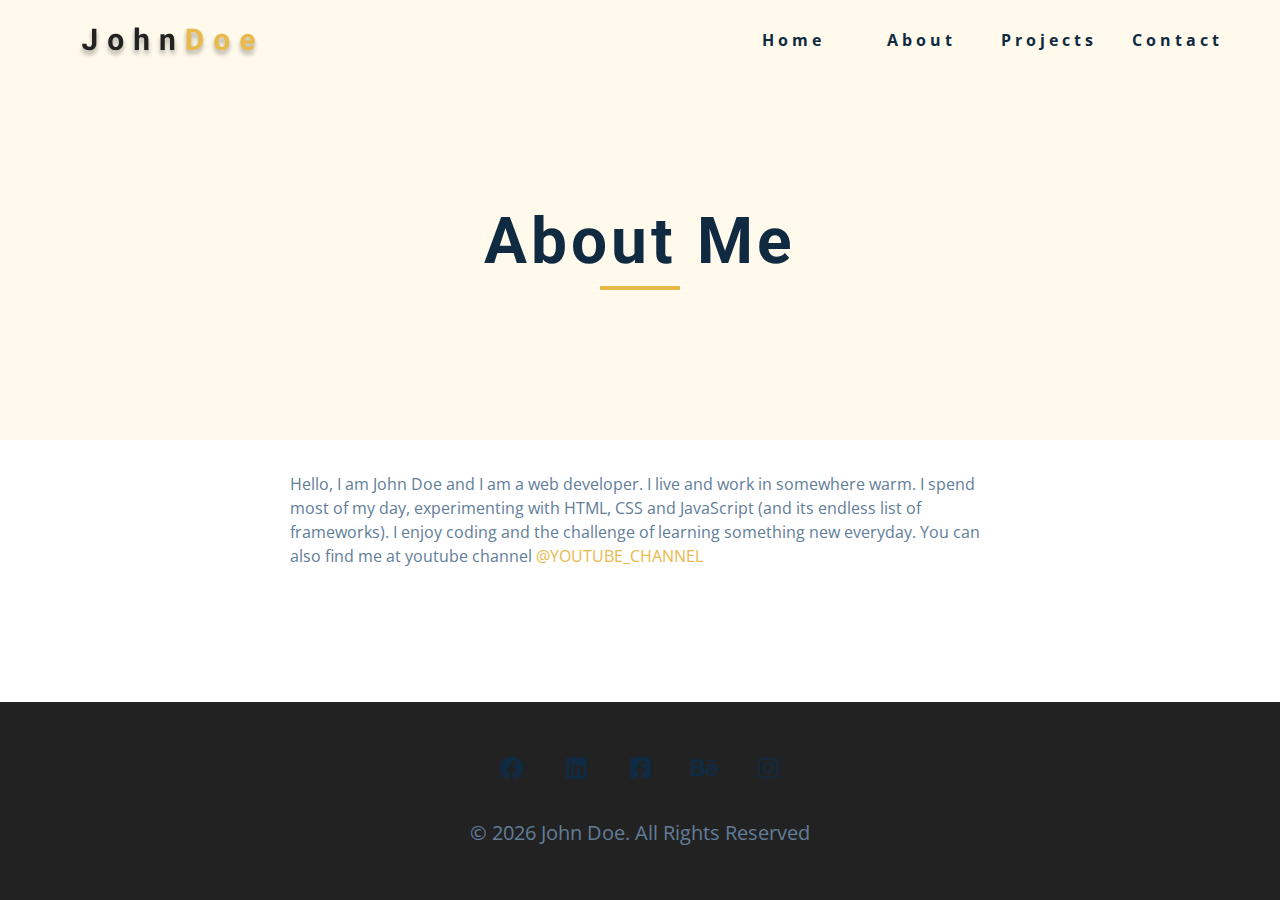
<file: about.html>
<!DOCTYPE html>
<html lang="en">
<head>
    <meta charset="UTF-8"/>
    <meta name="viewport" content="width=device-width, initial-scale=1.0"/>
    <title>About Me</title>
    <!-- font-awesome -->
    <link
            rel="stylesheet"
            href="./fontawesome-free-5.12.1-web/css/all.min.css"
    />
    <!-- css -->
    <link rel="stylesheet" href="./css/styles.css"/>
</head>
<body>
<!-- navbar -->
<nav class="nav" id="nav">
    <div class="nav-center">
        <!--        nav header-->
        <div class="nav-header">
            <img src="./images/logo.svg" class="nav-logo" alt="logo">
            <button class="nav-btn" id="nav-btn">
                <i class="fas fa-bars"></i>
            </button>
        </div>
        <!--    nav links-->
        <ul class="nav-links">
            <li>
                <a href="index.html">home</a>
            </li>
            <li>
                <a href="about.html">about</a>
            </li>
            <li>
                <a href="projects.html">projects</a>
            </li>
            <li>
                <a href="contact.html">contact</a>
            </li>
        </ul>
    </div>
</nav>

<!-- end of navbar -->
<!-- sidebar -->
<aside class="sidebar" id="sidebar">
    <div>
        <button class="close-btn" id="close-btn">
            <i class="fas fa-times"></i>
        </button>
        <!--    sidebar links-->
        <ul class="sidebar-links">
            <li>
                <a href="index.html">home</a>
            </li>
            <li>
                <a href="about.html">about</a>
            </li>
            <li>
                <a href="projects.html">projects</a>
            </li>
            <li>
                <a href="contact.html">contact</a>
            </li>
        </ul>
        <!--    social icons-->
        <ul class="social-icons">
            <li>
                <a href="https://www.twitter.com" class="social-icon">
                    <i class="fab fa-facebook"></i>
                </a>
            </li>
            <li>
                <a href="https://www.twitter.com" class="social-icon">
                    <i class="fab fa-linkedin"></i>
                </a>
            </li>
            <li>
                <a href="https://www.twitter.com" class="social-icon">
                    <i class="fab fa-facebook-square"></i>
                </a>
            </li>
            <li>
                <a href="https://www.twitter.com" class="social-icon">
                    <i class="fab fa-behance"></i>
                </a>
            </li>
            <li>
                <a href="https://www.twitter.com" class="social-icon">
                    <i class="fab fa-instagram"></i>
                </a>
            </li>
        </ul>
    </div>
</aside>
<!-- end of sidebar -->
<!-- header -->
<header class="small-hero">
    <div class="section-title">
        <h1>about me</h1>
        <div class="underline"></div>
    </div>
</header>
<!-- end of header -->
<!-- projects -->
<section class="section single-page">
    <!--    end of section title-->
    <div class="section-center other-pages-center">
        <p class="about-text">Hello, I am John Doe and I am a web developer. I live and work in somewhere warm. I spend most of my day,
            experimenting with HTML, CSS and JavaScript (and its endless list of frameworks). I enjoy coding and the
            challenge of learning something new everyday. You can also find me at youtube channel
            <a>@youtube_channel</a></p>
    </div>
</section>
<!-- end of projects -->
<!-- footer -->
<footer class="footer">
    <!--    social icons-->
    <ul class="social-icons">
        <li>
            <a href="https://www.twitter.com" class="social-icon">
                <i class="fab fa-facebook"></i>
            </a>
        </li>
        <li>
            <a href="https://www.twitter.com" class="social-icon">
                <i class="fab fa-linkedin"></i>
            </a>
        </li>
        <li>
            <a href="https://www.twitter.com" class="social-icon">
                <i class="fab fa-facebook-square"></i>
            </a>
        </li>
        <li>
            <a href="https://www.twitter.com" class="social-icon">
                <i class="fab fa-behance"></i>
            </a>
        </li>
        <li>
            <a href="https://www.twitter.com" class="social-icon">
                <i class="fab fa-instagram"></i>
            </a>
        </li>
    </ul>
    <p>&copy; <span id="date"></span> john doe. all rights reserved</p>
</footer>

<script src="./js/app.js"></script>
</body>
</html>
</file>
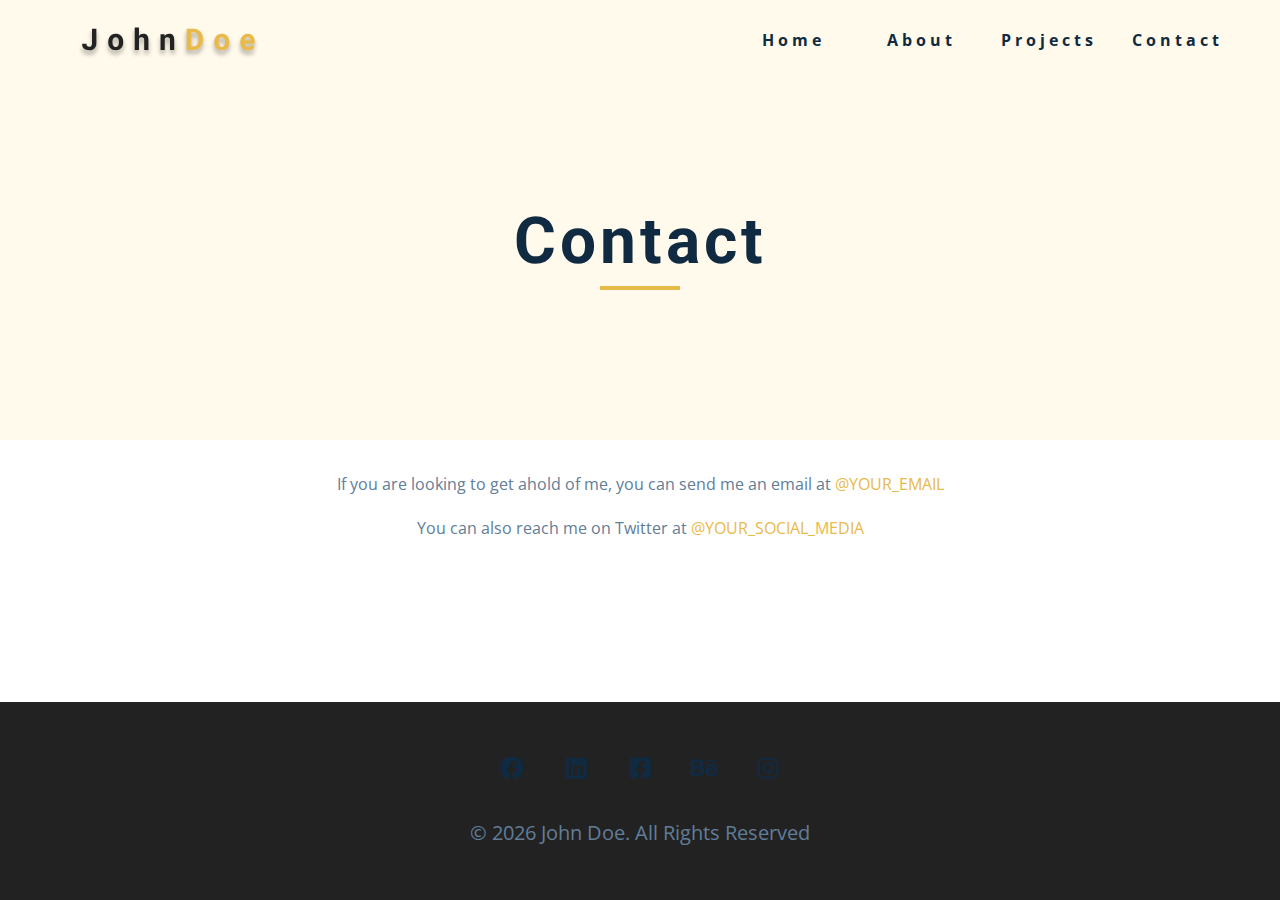
<file: contact.html>
<!DOCTYPE html>
<html lang="en">
<head>
    <meta charset="UTF-8"/>
    <meta name="viewport" content="width=device-width, initial-scale=1.0"/>
    <title>Contact</title>
    <!-- font-awesome -->
    <link
            rel="stylesheet"
            href="./fontawesome-free-5.12.1-web/css/all.min.css"
    />
    <!-- css -->
    <link rel="stylesheet" href="./css/styles.css"/>
</head>
<body>
<!-- navbar -->
<nav class="nav" id="nav">
    <div class="nav-center">
        <!--        nav header-->
        <div class="nav-header">
            <img src="./images/logo.svg" class="nav-logo" alt="logo">
            <button class="nav-btn" id="nav-btn">
                <i class="fas fa-bars"></i>
            </button>
        </div>
        <!--    nav links-->
        <ul class="nav-links">
            <li>
                <a href="index.html">home</a>
            </li>
            <li>
                <a href="about.html">about</a>
            </li>
            <li>
                <a href="projects.html">projects</a>
            </li>
            <li>
                <a href="contact.html">contact</a>
            </li>
        </ul>
    </div>
</nav>

<!-- end of navbar -->
<!-- sidebar -->
<aside class="sidebar" id="sidebar">
    <div>
        <button class="close-btn" id="close-btn">
            <i class="fas fa-times"></i>
        </button>
        <!--    sidebar links-->
        <ul class="sidebar-links">
            <li>
                <a href="index.html">home</a>
            </li>
            <li>
                <a href="about.html">about</a>
            </li>
            <li>
                <a href="projects.html">projects</a>
            </li>
            <li>
                <a href="contact.html">contact</a>
            </li>
        </ul>
        <!--    social icons-->
        <ul class="social-icons">
            <li>
                <a href="https://www.twitter.com" class="social-icon">
                    <i class="fab fa-facebook"></i>
                </a>
            </li>
            <li>
                <a href="https://www.twitter.com" class="social-icon">
                    <i class="fab fa-linkedin"></i>
                </a>
            </li>
            <li>
                <a href="https://www.twitter.com" class="social-icon">
                    <i class="fab fa-facebook-square"></i>
                </a>
            </li>
            <li>
                <a href="https://www.twitter.com" class="social-icon">
                    <i class="fab fa-behance"></i>
                </a>
            </li>
            <li>
                <a href="https://www.twitter.com" class="social-icon">
                    <i class="fab fa-instagram"></i>
                </a>
            </li>
        </ul>
    </div>
</aside>
<!-- end of sidebar -->
<!-- header -->
<header class="small-hero">
    <div class="section-title">
        <h1>contact</h1>
        <div class="underline"></div>
    </div>
</header>
<!-- end of header -->
<!-- projects -->
<section class="section single-page">
    <!--    end of section title-->
    <div class="section-center other-pages-center">
        <p>If you are looking to get ahold of me, you can send me an email at <a>@your_email</a></p>
        <p>You can also reach me on Twitter at <a>@your_social_media</a></p>
    </div>
</section>
<!-- end of projects -->
<!-- footer -->
<footer class="footer">
    <!--    social icons-->
    <ul class="social-icons">
        <li>
            <a href="https://www.twitter.com" class="social-icon">
                <i class="fab fa-facebook"></i>
            </a>
        </li>
        <li>
            <a href="https://www.twitter.com" class="social-icon">
                <i class="fab fa-linkedin"></i>
            </a>
        </li>
        <li>
            <a href="https://www.twitter.com" class="social-icon">
                <i class="fab fa-facebook-square"></i>
            </a>
        </li>
        <li>
            <a href="https://www.twitter.com" class="social-icon">
                <i class="fab fa-behance"></i>
            </a>
        </li>
        <li>
            <a href="https://www.twitter.com" class="social-icon">
                <i class="fab fa-instagram"></i>
            </a>
        </li>
    </ul>
    <p>&copy; <span id="date"></span> john doe. all rights reserved</p>
</footer>

<script src="./js/app.js"></script>
</body>
</html>
</file>
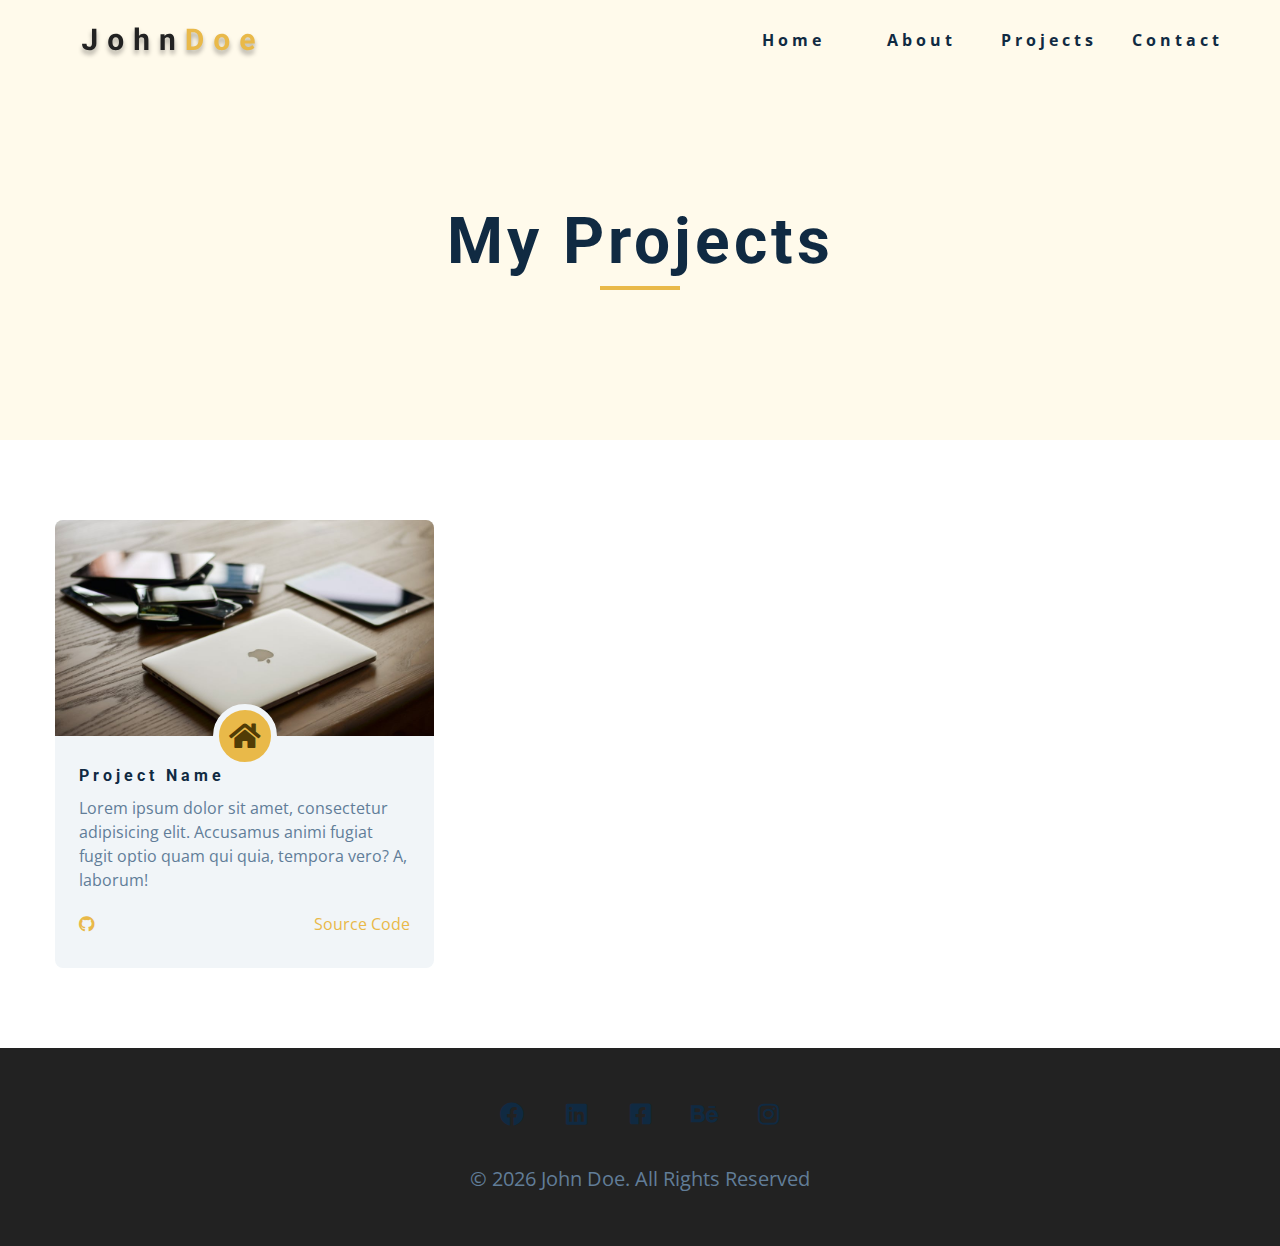
<file: projects.html>
<!DOCTYPE html>
<html lang="en">
<head>
    <meta charset="UTF-8"/>
    <meta name="viewport" content="width=device-width, initial-scale=1.0"/>
    <title>Projects</title>
    <!-- font-awesome -->
    <link
            rel="stylesheet"
            href="./fontawesome-free-5.12.1-web/css/all.min.css"
    />
    <!-- css -->
    <link rel="stylesheet" href="./css/styles.css"/>
</head>
<body>
<!-- navbar -->
<nav class="nav" id="nav">
    <div class="nav-center">
        <!--        nav header-->
        <div class="nav-header">
            <img src="./images/logo.svg" class="nav-logo" alt="logo">
            <button class="nav-btn" id="nav-btn">
                <i class="fas fa-bars"></i>
            </button>
        </div>
        <!--    nav links-->
        <ul class="nav-links">
            <li>
                <a href="index.html">home</a>
            </li>
            <li>
                <a href="about.html">about</a>
            </li>
            <li>
                <a href="projects.html">projects</a>
            </li>
            <li>
                <a href="contact.html">contact</a>
            </li>
        </ul>
    </div>
</nav>

<!-- end of navbar -->
<!-- sidebar -->
<aside class="sidebar" id="sidebar">
    <div>
        <button class="close-btn" id="close-btn">
            <i class="fas fa-times"></i>
        </button>
        <!--    sidebar links-->
        <ul class="sidebar-links">
            <li>
                <a href="index.html">home</a>
            </li>
            <li>
                <a href="about.html">about</a>
            </li>
            <li>
                <a href="projects.html">projects</a>
            </li>
            <li>
                <a href="contact.html">contact</a>
            </li>
        </ul>
        <!--    social icons-->
        <ul class="social-icons">
            <li>
                <a href="https://www.twitter.com" class="social-icon">
                    <i class="fab fa-facebook"></i>
                </a>
            </li>
            <li>
                <a href="https://www.twitter.com" class="social-icon">
                    <i class="fab fa-linkedin"></i>
                </a>
            </li>
            <li>
                <a href="https://www.twitter.com" class="social-icon">
                    <i class="fab fa-facebook-square"></i>
                </a>
            </li>
            <li>
                <a href="https://www.twitter.com" class="social-icon">
                    <i class="fab fa-behance"></i>
                </a>
            </li>
            <li>
                <a href="https://www.twitter.com" class="social-icon">
                    <i class="fab fa-instagram"></i>
                </a>
            </li>
        </ul>
    </div>
</aside>
<!-- end of sidebar -->
<!-- header -->
<header class="small-hero">
    <div class="section-title">
        <h1>my projects</h1>
        <div class="underline"></div>
    </div>
</header>
<!-- end of header -->
<!-- projects -->
<section class="section">
    <!--    end of section title-->
    <div class="section-center projects-page-center">
        <!--   single project-->
        <article class="single-project">
            <div class="project-container">
                <img src="./images/project-1.jpeg" alt="single project">
                <a href="https://dennisgithinji.com" class="project-icon">
                    <i class="fas fa-home"></i>
                </a>
            </div>
            <div class="project-details">
                <h4>project name</h4>
                <p>Lorem ipsum dolor sit amet, consectetur adipisicing elit. Accusamus animi fugiat fugit optio quam qui
                    quia, tempora vero? A, laborum!</p>
                <div class="project-footer">
                    <span>
                        <i class="fab fa-github"></i>
                    </span>
                    <a href="https://www.bitbucket.org/devgithinji">source code</a>
                </div>
            </div>
        </article>
        <!--   end of project-->
    </div>
</section>
<!-- end of projects -->
<!-- footer -->
<footer class="footer">
    <!--    social icons-->
    <ul class="social-icons">
        <li>
            <a href="https://www.twitter.com" class="social-icon">
                <i class="fab fa-facebook"></i>
            </a>
        </li>
        <li>
            <a href="https://www.twitter.com" class="social-icon">
                <i class="fab fa-linkedin"></i>
            </a>
        </li>
        <li>
            <a href="https://www.twitter.com" class="social-icon">
                <i class="fab fa-facebook-square"></i>
            </a>
        </li>
        <li>
            <a href="https://www.twitter.com" class="social-icon">
                <i class="fab fa-behance"></i>
            </a>
        </li>
        <li>
            <a href="https://www.twitter.com" class="social-icon">
                <i class="fab fa-instagram"></i>
            </a>
        </li>
    </ul>
    <p>&copy; <span id="date"></span> john doe. all rights reserved</p>
</footer>

<script src="./js/app.js"></script>
</body>
</html>
</file>
<file: css/styles.css>
/*
=============== 
Fonts
===============
*/
@import url("https://fonts.googleapis.com/css?family=Open+Sans|Roboto:400,700&display=swap");

/*
=============== 
Variables
===============
*/

:root {
    /* dark shades of primary color*/
    --clr-primary-1: hsl(43, 86%, 17%);
    --clr-primary-2: hsl(43, 77%, 27%);
    --clr-primary-3: hsl(43, 72%, 37%);
    --clr-primary-4: hsl(42, 63%, 48%);
    /* primary/main color */
    --clr-primary-5: hsl(42, 78%, 60%);
    /* lighter shades of primary color */
    --clr-primary-6: hsl(43, 89%, 70%);
    --clr-primary-7: hsl(43, 90%, 76%);
    --clr-primary-8: hsl(45, 86%, 81%);
    --clr-primary-9: hsl(45, 90%, 88%);
    --clr-primary-10: hsl(45, 100%, 96%);
    /* darkest grey - used for headings */
    --clr-grey-1: hsl(209, 61%, 16%);
    --clr-grey-2: hsl(211, 39%, 23%);
    --clr-grey-3: hsl(209, 34%, 30%);
    --clr-grey-4: hsl(209, 28%, 39%);
    /* grey used for paragraphs */
    --clr-grey-5: hsl(210, 22%, 49%);
    --clr-grey-6: hsl(209, 23%, 60%);
    --clr-grey-7: hsl(211, 27%, 70%);
    --clr-grey-8: hsl(210, 31%, 80%);
    --clr-grey-9: hsl(212, 33%, 89%);
    --clr-grey-10: hsl(210, 36%, 96%);
    --clr-white: #fff;
    --ff-primary: "Roboto", sans-serif;
    --ff-secondary: "Open Sans", sans-serif;
    --transition: all 0.3s linear;
    --spacing: 0.25rem;
    --radius: 0.5rem;
    --light-shadow: 0 5px 15px rgba(0, 0, 0, 0.1);
    --dark-shadow: 0 5px 15px rgba(0, 0, 0, 0.2);
    --max-width: 1170px;
}

/*
=============== 
Global Styles
===============
*/

*,
::after,
::before {
    margin: 0;
    padding: 0;
    box-sizing: border-box;
}

body {
    font-family: var(--ff-secondary);
    background: var(--clr-white);
    color: var(--clr-grey-1);
    line-height: 1.5;
    font-size: 0.875rem;
}

ul {
    list-style-type: none;
}

a {
    text-decoration: none;
}

img:not(.nav-logo) {
    width: 100%;
    display: block;
}

h1,
h2,
h3,
h4 {
    letter-spacing: var(--spacing);
    text-transform: capitalize;
    line-height: 1.25;
    margin-bottom: 0.75rem;
    font-family: var(--ff-primary);
}

h1 {
    font-size: 3rem;
}

h2 {
    font-size: 2rem;
}

h3 {
    font-size: 1.25rem;
}

h4 {
    font-size: 0.875rem;
}

p {
    margin-bottom: 1.25rem;
    color: var(--clr-grey-5);
}

@media screen and (min-width: 800px) {
    h1 {
        font-size: 4rem;
    }

    h2 {
        font-size: 2.5rem;
    }

    h3 {
        font-size: 1.75rem;
    }

    h4 {
        font-size: 1rem;
    }

    body {
        font-size: 1rem;
    }

    h1,
    h2,
    h3,
    h4 {
        line-height: 1;
    }
}

/*  global classes */

.btn {
    text-transform: uppercase;
    background: var(--clr-primary-5);
    color: var(--clr-primary-1);
    padding: 0.375rem 0.75rem;
    letter-spacing: var(--spacing);
    display: inline-block;
    font-weight: 700;
    -webkit-transition: var(--transition);
    transition: var(--transition);
    font-size: 0.875rem;
    border: 2px solid transparent;
    cursor: pointer;
    box-shadow: 0 1px 3px rgba(0, 0, 0, 0.2);
    border-radius: var(--radius);
}

.btn:hover {
    color: var(--clr-primary-1);
    background: var(--clr-primary-7);
}

/* section */
.section {
    padding: 5rem 0;
}

.section-center {
    width: 90vw;
    margin: 0 auto;
    max-width: 1170px;
}

@media screen and (min-width: 992px) {
    .section-center {
        width: 95vw;
    }
}

/* added during recording */
.underline {
    width: 5rem;
    height: 0.25rem;
    margin-bottom: 1.25rem;
    background: var(--clr-primary-5);
    margin-left: auto;
    margin-right: auto;
}

.section-title {
    margin-bottom: 4rem;
    text-align: center;
}

.bg-grey {
    background: var(--clr-grey-10);
}

/*other pages hero*/
.small-hero {
    height: 40vh;
    background: var(--clr-primary-10);
    display: grid;
    place-items: center;
}

.small-hero .section-title {
    margin-bottom: 0;
}

/*
=============== 
Navbar
===============
*/
.nav-links {
    display: none;
}

.nav {
    height: 5rem;
    padding: 1rem;
    display: grid;
    align-items: center;
    transition: var(--transition);
}

.nav-center {
    width: 100%;
    max-width: 1170px;
    margin: 0 auto;
}

.nav-header {
    display: grid;
    grid-template-columns: auto 1fr;
    align-items: center;
}

.nav-btn {
    background: transparent;
    border-color: transparent;
    color: var(--clr-primary-5);
    font-size: 2rem;
    cursor: pointer;
    justify-self: end;
}

@media screen and (min-width: 768px) {
    .nav {
        background: var(--clr-primary-10);
    }

    .nav-btn {
        display: none;
    }

    .nav-links {
        display: grid;
        grid-template-columns: repeat(4, 1fr);
        justify-items: center;
        column-gap: 2rem;
        justify-self: end;
    }

    .nav-links a {
        text-transform: capitalize;
        color: var(--clr-grey-1);
        font-weight: bold;
        letter-spacing: var(--spacing);
        transition: var(--transition);
    }

    .nav-links a:hover {
        color: var(--clr-primary-5);
    }

    .nav-center {
        display: grid;
        grid-template-columns: auto 1fr;
        align-items: center;
    }
}

/*fixed navbar*/
.navbar-fixed {
    position: fixed;
    top: 0;
    left: 0;
    width: 100%;
    background: var(--clr-white);
    z-index: 2;
    box-shadow: var(--light-shadow);
}


/*
=============== 
Sidebar
===============
*/
.sidebar {
    position: fixed;
    top: 0;
    left: 0;
    width: 100%;
    height: 100%;
    background: var(--clr-grey-10);
    z-index: 4;
    display: grid;
    /*justify-content: center;*/
    /*align-items: center;*/
    place-items: center;
    transition: var(--transition);
    /*    add later*/
    transform: translateX(-100%);
}

.show-sidebar {
    transform: translateX(0);
}

.sidebar-links {
    text-align: center;
}

.sidebar-links a {
    font-size: 2rem;
    text-transform: capitalize;
    transition: var(--transition);
    color: var(--clr-grey-5);
    letter-spacing: var(--spacing);
    display: inline-block;
    margin-bottom: 1.5rem;
}

.sidebar-links a:hover {
    color: var(--clr-primary-5);
}

.social-icons {
    display: grid;
    margin-top: 3rem;
    width: 20rem;
    grid-template-columns: repeat(5, 1fr);
    justify-items: center;
}

.social-icon {
    font-size: 1.5rem;
    color: var(--clr-grey-1);
    transition: var(--transition);
}

.social-icon:hover {
    color: var(--clr-primary-5);
}

.close-btn {
    position: absolute;
    top: 1rem;
    right: 1rem;
    font-size: 3rem;
    background: transparent;
    border: transparent;
    transition: var(--transition);
    color: #bb2525;
    cursor: pointer;
}

.close-btn:hover {
    color: #e66b6b;
}

/*
=============== 
Hero
===============
*/
/* underline added to globals */
.hero .underline {
    margin-bottom: 0.5rem;
    margin-left: 0;
}

.hero-img {
    display: none;
}

.hero {
    background: var(--clr-primary-10);
}

.hero-center {
    min-height: calc(100vh - 5rem);
    display: grid;
    place-items: center;
}

.hero-info h4 {
    color: var(--clr-grey-5);
}

.hero-icons {
    justify-items: start;
}

.hero-btn {
    margin-top: 1.25rem;
}


.hero-photo {
    max-width: 25rem;
    max-height: 30rem;
    object-fit: cover;
    border-radius: var(--radius);
    position: relative;
}

@media screen and (min-width: 992px) {
    .hero-img {
        display: block;
        position: relative;
    }

    .hero-center {
        grid-template-columns: repeat(2, 1fr);
    }

    .hero-img::before, .about-img::before {
        content: '';
        position: absolute;
        width: 100%;
        height: 100%;
        border: 0.25rem solid var(--clr-primary-5);
        top: 2rem;
        right: -2rem;
        border-radius: var(--radius);
    }
}

/*
=============== 
About
===============
*/
/* section title added to globals */

.about-title {
    text-align: left;
    margin-bottom: 2rem;
}

.about-title .underline {
    margin-left: 0;
}

.about-center {
    display: grid;
    gap: 3rem 2rem;
}

.about-img {
    justify-self: center;
}

@media screen and (min-width: 992px) {
    .about-center {
        grid-template-columns: repeat(2, 1fr);
    }

    .about-img {
        position: relative;
    }

    .about-info {
        align-self: center;
    }
}

/*
=============== 
Services
===============
*/
/* small screen layout setup */
/* bg-grey in globals */
.service {
    background: var(--clr-white);
    padding: 3rem 1.5rem;
    margin-bottom: 2rem;
    border-radius: var(--radius);
    text-align: center;
    transition: var(--transition);
}

.service-icon {
    font-size: 2rem;
    margin-bottom: 1.5rem;
}

.service .underline {
    width: 3rem;
    height: 0.12rem;
    transition: var(--transition);
}

.service p {
    transition: var(--transition);
}

.service:hover {
    background: var(--clr-primary-5);
    color: var(--clr-white);
}

.service:hover p {
    color: var(--clr-white);
}

.service:hover .underline {
    background: var(--clr-white);
}

@media screen and (min-width: 676px) {
    .services-center {
        display: grid;
        grid-template-columns: repeat(2, 1fr);
        column-gap: 2rem;
    }
}

@media screen and (min-width: 992px) {
    .services-center {
        grid-template-columns: repeat(3, 1fr);
    }
}

/*
=============== 
Projects
===============
*/
.projects-text {
    width: 85vw;
    max-width: 30rem;
    margin: 0 auto;
}

.project {
    position: relative;
    background: var(--clr-primary-5);
    border-radius: var(--radius);
    margin-bottom: 2rem;
}

.project-info {
    text-align: center;
    color: var(--clr-white);
    position: absolute;
    top: 50%;
    left: 50%;
    transform: translate(-50%, -50%);
    transition: var(--transition);
    opacity: 0;
}

.project-info p {
    text-transform: capitalize;
    color: var(--clr-white);
}

.project:hover .project-info {
    opacity: 1;
}

.project-img {
    transition: var(--transition);
    border-radius: var(--radius);
    height: 15rem;
    object-fit: cover;
}

.project:hover .project-img {
    opacity: 0.1;
}

.project::after {
    content: '';
    position: absolute;
    top: 0;
    left: 0;
    width: 100%;
    height: 100%;
    border-radius: var(--radius);
    border: 0.25rem solid var(--clr-white);
    transition: var(--transition);
    opacity: 0;
}

.project:hover::after {
    opacity: 1;
    transform: scale(0.8);
}

@media screen and (min-width: 676px) {
    .projects-center {
        display: grid;
        grid-template-columns: repeat(2, 1fr);
        column-gap: 2rem;
    }
}

@media screen and (min-width: 992px) {
    .projects-center {
        grid-template-columns: repeat(3, 1fr);
    }
}

@media screen and (min-width: 1170px) {
    .projects-center {
        grid-template-rows: repeat(2, 200px);
        gap: 1rem;
        grid-template-areas:
    "a b b"
    "a c d";
    }

    .project-img {
        height: 100%;
    }

    .project {
        height: 100%;
    }

    .project-1 {
        grid-area: a;
    }

    .project-2 {
        grid-area: b;
    }

    .project-3 {
        grid-area: c;
    }

    .project-4 {
        grid-area: d;
    }
}

/*
=============== 
Connect
===============
*/
.connect {
    min-height: 40vh;
    position: relative;
    padding: 10rem 0 5rem 0;
    margin: 5rem 0;
}

.video-container {
    position: absolute;
    top: 0;
    left: 0;
    width: 100%;
    height: 100%;
    object-fit: cover;
    z-index: -2;
}

.connect::after {
    content: '';
    position: absolute;
    top: 0;
    left: 0;
    width: 100%;
    height: 100%;
    background: var(--clr-white);
    opacity: 0.7;
    z-index: -1;
}

.connect {
    display: grid;
    place-items: center;
}

.video-banner .section-title {
    margin-bottom: 2rem;
}

.video-text {
    max-width: 30rem;
}

.video-banner {
    background: var(--clr-primary-10);
    padding: 3rem 5rem 12rem 5rem;
    text-align: center;
    clip-path: polygon(0% 0%, 100% 0%, 100% 75%, 75% 75%, 75% 100%, 50% 75%, 0% 75%);
}

.connect {
    clip-path: polygon(50% 0, 100% 10%, 100% 90%, 50% 100%, 0 90%, 0 10%);
}

/*
=============== 
Skills
===============
*/
.skills {
    background: var(--clr-primary-9);
}

.skills h3 {
    margin: 1.5rem 0;
    color: var(--clr-primary-1);
}

.skill {
    margin-bottom: 1.25rem;
}

.skill p {
    margin-bottom: 0.5rem;
    text-transform: capitalize;
    color: var(--clr-primary-1);
}

.skill-container {
    background: var(--clr-white);
    height: 1rem;
    width: 100%;
    border-radius: var(--radius);
    position: relative;
}

.skill-value {
    position: absolute;
    top: 0;
    left: 0;
    background: var(--clr-primary-5);
    height: 100%;
    width: 50%;
    border-radius: var(--radius);
}

.value-70 {
    width: 70%;
}

.value-80 {
    width: 80%;
}

.skill-text {
    position: absolute;
    top: -2rem;
    left: 50%;
    transform: translatex(-50%);
}

.skill-text-70 {
    left: 70%;
}

.skill-text-80 {
    left: 80%;
}

@media screen and (min-width: 768px) {
    .skills-center {
        display: grid;
        grid-template-columns: repeat(2, 1fr);
        column-gap: 2rem;
    }
}

/*
=============== 
Timeline
===============
*/
.timeline-center {
    width: 80vw;
    max-width: 40rem;
}

.timeline-item {
    border-top: 2px dashed var(--clr-primary-5);
    margin: 0;
    padding: 4rem 2rem;
    position: relative;
}

.timeline-item p {
    margin-bottom: 0;
}

.timeline-item:nth-child(even) {
    border-left: 2px dashed var(--clr-primary-5);
    border-top-left-radius: 2rem;
    border-bottom-left-radius: 2rem;
    margin-right: 2rem;
    padding-right: 0;
}

.timeline-item:nth-child(odd) {
    border-right: 2px dashed var(--clr-primary-5);
    border-top-right-radius: 2rem;
    border-bottom-right-radius: 2rem;
    margin-left: 2rem;
    padding-left: 0;
}

.timeline-item:first-child {
    border-top: 0;
    border-top-right-radius: 0;
}

.timeline-item:last-child {
    border-bottom-left-radius: 0;
}

.number {
    position: absolute;
    top: 50%;
    transform: translate(-50%, -50%);
    margin-bottom: 0;
    background: var(--clr-primary-5);
    width: 2rem;
    height: 2rem;
    display: grid;
    place-items: center;
    border-radius: 50%;
    color: var(--clr-primary-1);
    font-weight: bold;
}

.timeline-item:nth-child(even) .number {
    left: 0;
}


.timeline-item:nth-child(odd) .number {
    right: 0;
    transform: translate(50%, -50%);
}


/*
=============== 
Blog
===============
*/
.blog {
    background: var(--clr-grey-10);
}

.card {
    height: 27rem;
    position: relative;
    /*talk later*/
    perspective: 1500px;
}

.card-side {
    transition: all 2s linear;
    backface-visibility: hidden;
    position: absolute;
    top: 0;
    left: 0;
    width: 100%;
    height: 100%;
    border-radius: var(--radius);
}

.card-front {
    background: var(--clr-white);
}

.card-back {
    background: var(--clr-primary-10);
    transform: rotateY(180deg);
    display: grid;
    place-items: center;
}

.card:hover .card-front {
    transform: rotateY(-180deg);
}

.card:hover .card-back {
    transform: rotateY(0);
}

.card-info {
    padding: 1rem 1.5rem;
}

.card-front img {
    height: 13rem;
    object-fit: cover;
    border-top-left-radius: var(--radius);
    border-top-right-radius: var(--radius);
}

.card-footer {
    display: grid;
    grid-template-columns: auto 1fr;
    align-items: center;
}

.card-footer img {
    width: 2rem;
    height: 2rem;
    object-fit: cover;
    border-radius: 50%;
}

.card-footer p {
    margin-bottom: 0;
    text-transform: uppercase;
    justify-self: end;
    color: var(--clr-primary-5);
    font-size: 0.85rem;
}

.blog-center {
    display: grid;
    grid-template-columns: repeat(auto-fill, minmax(330px, 1fr));
    gap: 3rem 1rem;
}

/*
=============== 
Footer
===============
*/
.footer {
    padding-bottom: 2rem;
    background: #222;
    display: grid;
    place-items: center;
}

.footer .social-icons {
    margin-bottom: 2rem;
}

.footer.social-icon {
    color: var(--clr-primary-5);
}

.footer .social-icon:hover {
    color: var(--clr-primary-10);
}

.footer p {
    font-size: 1.25rem;
    text-transform: capitalize;
}

/*
=============== 
Single Page
===============
*/
.single-page {
    min-height: calc(100vh - 5rem - 40vh - 198px);
    padding: 2rem 0;
}

.other-pages-center {
    display: grid;
    place-items: center;
    max-width: 700px;
}


.other-pages-center a {
    color: var(--clr-primary-5);
    text-transform: uppercase;
}

/*
=============== 
Products Page
===============
*/

.single-project {
    background: var(--clr-grey-10);
    border-radius: var(--radius);
}

.project-container img {
    border-top-left-radius: var(--radius);
    border-top-right-radius: var(--radius);
}

.project-container {
    position: relative;
}

.project-icon {
    position: absolute;
    font-size: 1.75rem;
    bottom: 0;
    left: 50%;
    transform: translate(-50%, 50%);
    height: 4rem;
    width: 4rem;
    display: grid;
    place-items: center;
    background: var(--clr-primary-5);
    border-radius: 50%;
    color: var(--clr-primary-1);
    border: 0.375rem solid var(--clr-grey-10);
}

.project-details {
    padding: 2rem 1.5rem;
}

.project-footer {
    display: grid;
    grid-template-columns: repeat(2, 1fr);
    color: var(--clr-primary-5);
}

.project-footer a {
    color: var(--clr-primary-5);
    text-transform: capitalize;
    transition: var(--transition);
    justify-self: end;
}

.project-footer a:hover {
    color: var(--clr-primary-1);
}

.projects-page-center {
    display: grid;
    grid-template-columns: repeat(auto-fill, minmax(330px, 1fr));
    gap: 3rem 1rem;
}
</file>
